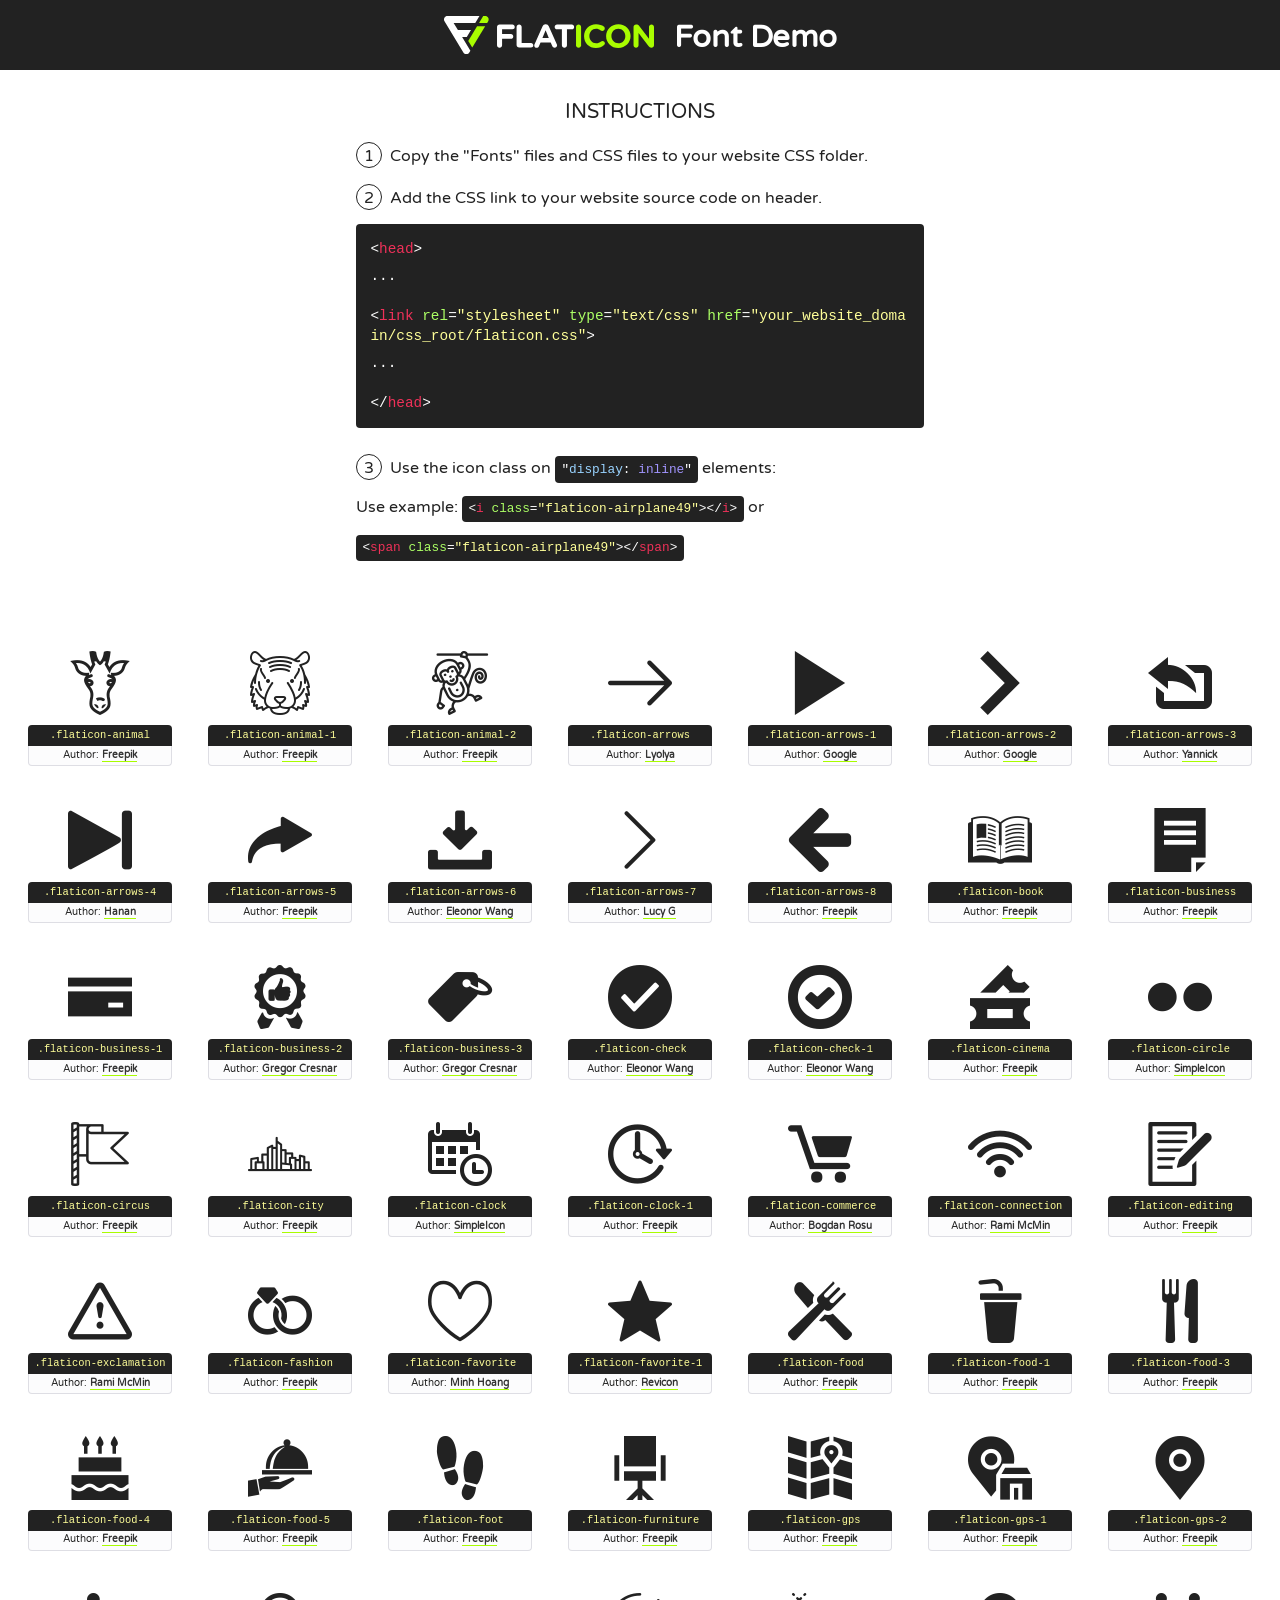
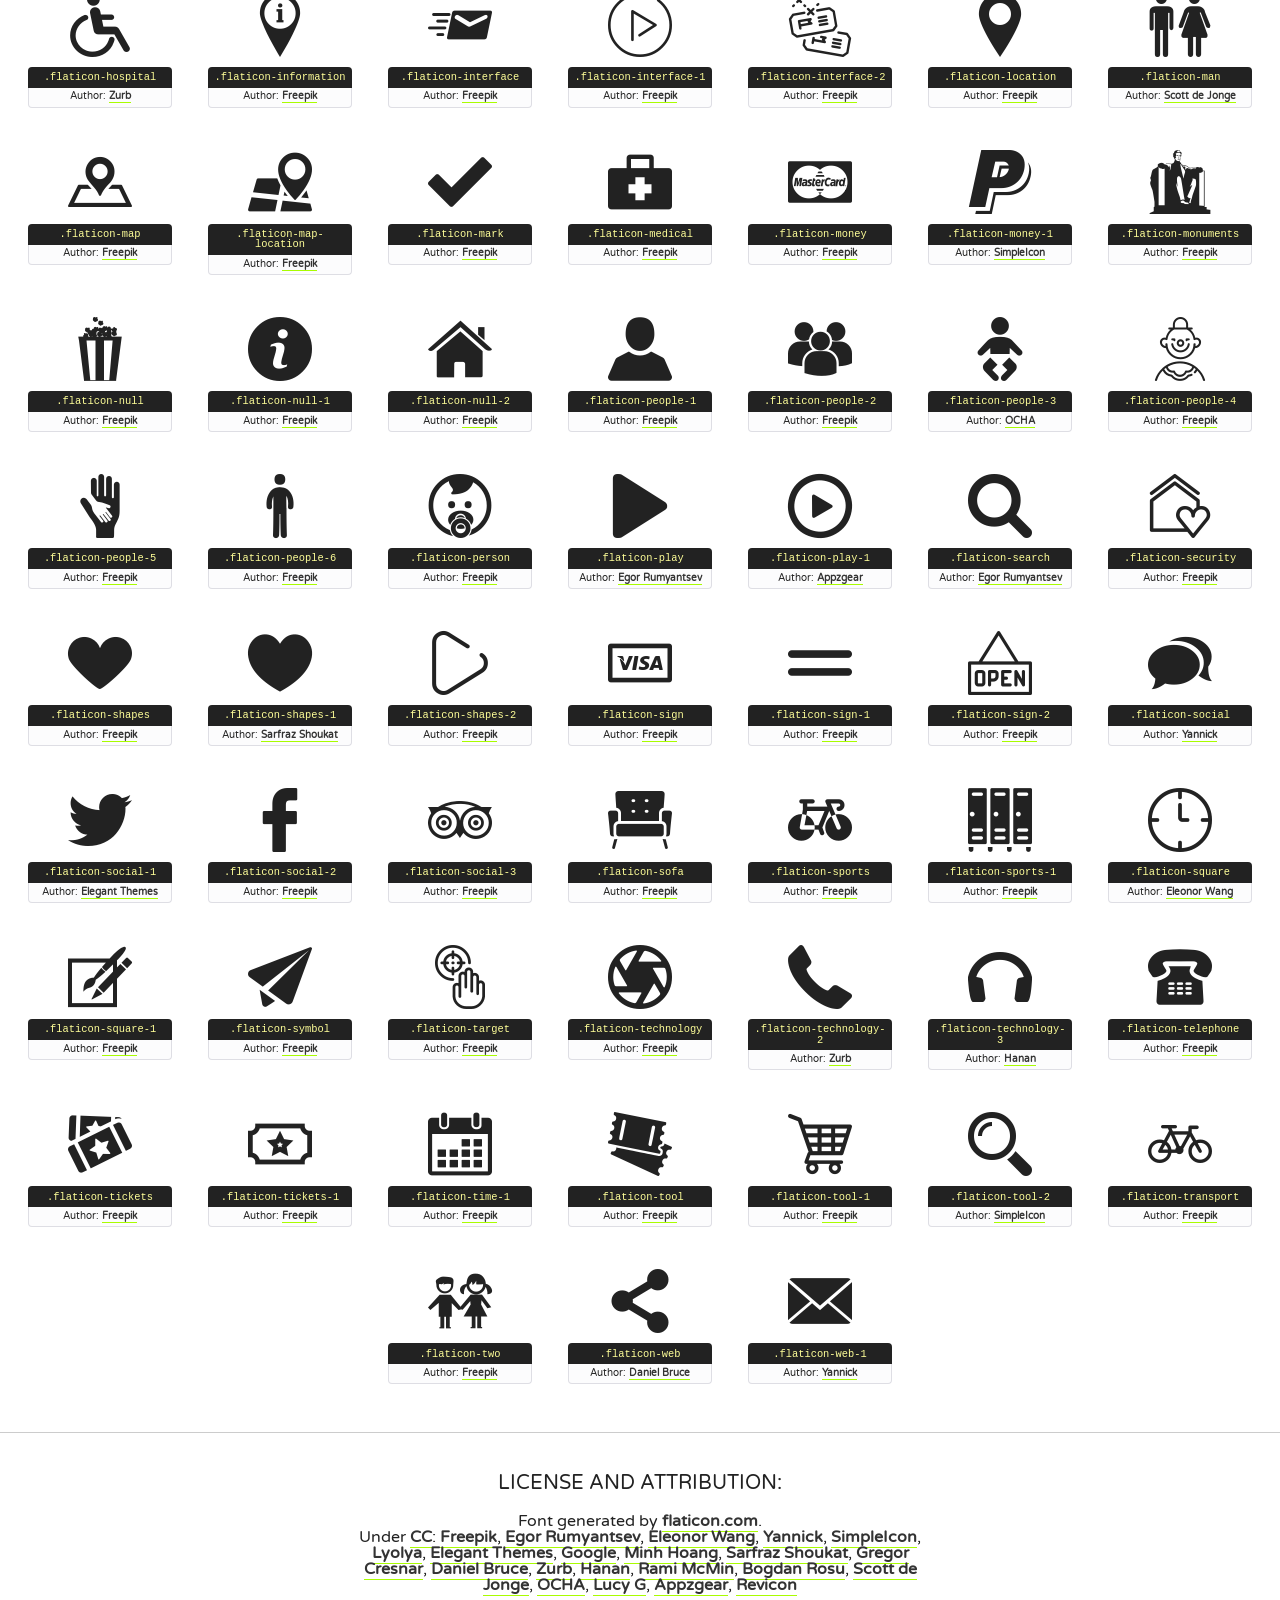
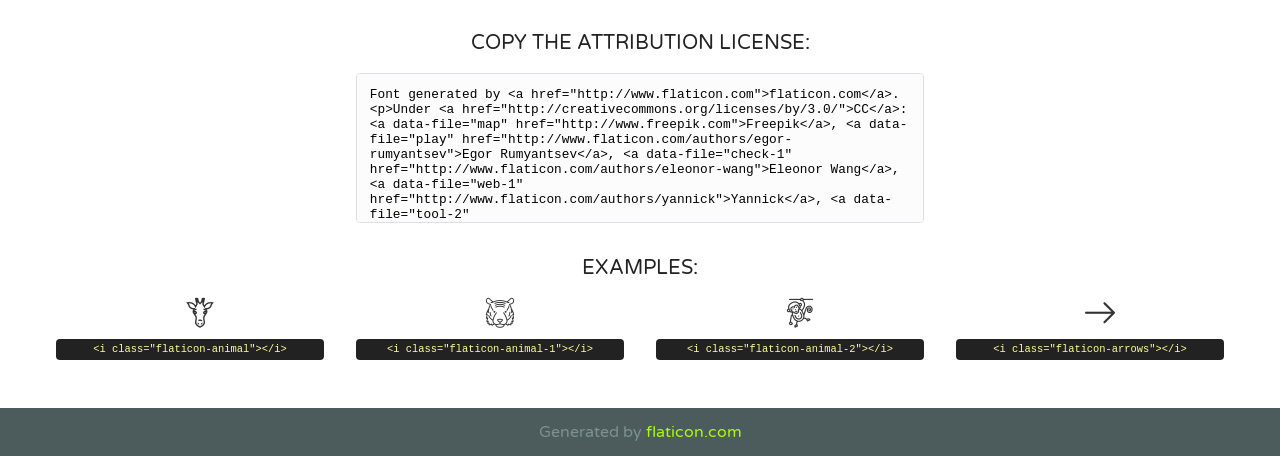
<file: fonts/flaticon.html>
<!DOCTYPE html>
<!--
  Flaticon icon font: Flaticon
  Creation date: 13/12/2016 14:04
-->
<html>
<!DOCTYPE html>
<html>

<head>
    <title>Flaticon WebFont</title>
    <link href="http://fonts.googleapis.com/css?family=Varela+Round" rel="stylesheet" type="text/css" />
    <link rel="stylesheet" type="text/css" href="flaticon.css">
    <meta charset="UTF-8">
    <style>
    html, body, div, span, applet, object, iframe,
    h1, h2, h3, h4, h5, h6, p, blockquote, pre,
    a, abbr, acronym, address, big, cite, code,
    del, dfn, em, img, ins, kbd, q, s, samp,
    small, strike, strong, sub, sup, tt, var,
    b, u, i, center,
    dl, dt, dd, ol, ul, li,
    fieldset, form, label, legend,
    table, caption, tbody, tfoot, thead, tr, th, td,
    article, aside, canvas, details, embed, 
    figure, figcaption, footer, header, hgroup, 
    menu, nav, output, ruby, section, summary,
    time, mark, audio, video {
        margin: 0;
        padding: 0;
        border: 0;
        font-size: 100%;
        font: inherit;
        vertical-align: baseline;
    }
    /* HTML5 display-role reset for older browsers */
    article, aside, details, figcaption, figure, 
    footer, header, hgroup, menu, nav, section {
        display: block;
    }
    body {
        line-height: 1;
    }
    ol, ul {
        list-style: none;
    }
    blockquote, q {
        quotes: none;
    }
    blockquote:before, blockquote:after,
    q:before, q:after {
        content: '';
        content: none;
    }
    table {
        border-collapse: collapse;
        border-spacing: 0;
    }
    body {
        font-family: 'Varela Round', Helvetica, Arial, sans-serif;
        font-size: 16px;
        color: #222;
    }
    a {
        color: #333;
        border-bottom: 1px solid #a9fd00;
        font-weight: bold;
        text-decoration: none;
    }
    * {
        -moz-box-sizing: border-box;
        -webkit-box-sizing: border-box;
        box-sizing: border-box;
        margin: 0;
        padding: 0;
    }
    [class^="flaticon-"]:before, [class*=" flaticon-"]:before, [class^="flaticon-"]:after, [class*=" flaticon-"]:after {
        font-family: Flaticon;
        font-size: 30px;
        font-style: normal;
        margin-left: 20px;
        color: #333;
    }
    .wrapper {
        max-width: 600px;
        margin: auto;
        padding: 0 1em;
    }
    .title {
        font-size: 1.25em;
        text-align: center;
        margin-bottom: 1em;
        text-transform: uppercase;
    }
    header {
        text-align: center;
        background-color: #222;
        color: #fff;
        padding: 1em;
    }
    header .logo {
        width: 210px;
        height: 38px;
        display: inline-block;
        vertical-align: middle;
        margin-right: 1em;
        border: none;
    }
    header strong {
        font-size: 1.95em;
        font-weight: bold;
        vertical-align: middle;
        margin-top: 5px;
        display: inline-block;
    }
    .demo {
        margin: 2em auto;
        line-height: 1.25em;
    }
    .demo ul li {
        margin-bottom: 1em;
    }
    .demo ul li .num {
        color: #222;
        border-radius: 20px;
        display: inline-block;
        width: 26px;
        padding: 3px;
        height: 26px;
        text-align: center;
        margin-right: 0.5em;
        border: 1px solid #222;
    }
    .demo ul li code {
        background-color: #222;
        border-radius: 4px;
        padding: 0.25em 0.5em;
        display: inline-block;
        color: #fff;
        font-family: Consolas,Monaco,Lucida Console,Liberation Mono,DejaVu Sans Mono,Bitstream Vera Sans Mono,Courier New, monospace;
        font-weight: lighter;
        margin-top: 1em;
        font-size: 0.8em;
        word-break: break-all;
    }
    .demo ul li code.big {
        padding: 1em;
        font-size: 0.9em;
    }
    .demo ul li code .red {
        color: #EF3159;
    }
    .demo ul li code .green {
        color: #ACFF65;
    }
    .demo ul li code .yellow {
        color: #FFFF99;
    }
    .demo ul li code .blue {
        color: #99D3FF;
    }
    .demo ul li code .purple {
        color: #A295FF;
    }
    .demo ul li code .dots {
        margin-top: 0.5em;
        display: block;
    }
    #glyphs {
        border-bottom: 1px solid #ccc;
        padding: 2em 0;
        text-align: center;
    }
    .glyph {
        display: inline-block;
        width: 9em;
        margin: 1em;
        text-align: center;
        vertical-align: top;
        background: #FFF;
    }
    .glyph .glyph-icon {
        padding: 10px;
        display: block;
        font-family:"Flaticon";
        font-size: 64px;
        line-height: 1;
    }
    .glyph .glyph-icon:before {
        font-size: 64px;
        color: #222;
        margin-left: 0;
    }
    .class-name {
        font-size: 0.65em;
        background-color: #222;
        color: #fff;
        border-radius: 4px 4px 0 0;
        padding: 0.5em;
        color: #FFFF99;
        font-family: Consolas,Monaco,Lucida Console,Liberation Mono,DejaVu Sans Mono,Bitstream Vera Sans Mono,Courier New, monospace;
    }
    .author-name {
        font-size: 0.6em;
        background-color: #fcfcfd;
        border: 1px solid #DEDEE4;
        border-top: 0;
        border-radius: 0 0 4px 4px;
        padding: 0.5em;
    }
    .class-name:last-child {
        font-size: 10px;
        color:#888;
    }
    .class-name:last-child a {
        font-size: 10px;
        color:#555;
    }
    .class-name:last-child a:hover {
        color:#a9fd00;
    }
    .glyph > input {
        display: block;
        width: 100px;
        margin: 5px auto;
        text-align: center;
        font-size: 12px;
        cursor: text;
    }
    .glyph > input.icon-input {
        font-family:"Flaticon";
        font-size: 16px;
        margin-bottom: 10px;
    }
    .attribution .title {
        margin-top: 2em;
    }
    .attribution textarea {
        background-color: #fcfcfd;
        padding: 1em;
        border: none;
        box-shadow: none;
        border: 1px solid #DEDEE4;
        border-radius: 4px;
        resize: none;
        width: 100%;
        height: 150px;
        font-size: 0.8em;
        font-family: Consolas,Monaco,Lucida Console,Liberation Mono,DejaVu Sans Mono,Bitstream Vera Sans Mono,Courier New, monospace;
        -webkit-appearance: none;
    }
    .iconsuse {
        margin: 2em auto;
        text-align: center;
        max-width: 1200px;
    }
    .iconsuse:after {
        content: '';
        display: table;
        clear: both;
    }
    .iconsuse .image {
        float: left;
        width: 25%;
        padding: 0 1em;
    }
    .iconsuse .image p {
        margin-bottom: 1em;
    }
    .iconsuse .image span {
        display: block;
        font-size: 0.65em;
        background-color: #222;
        color: #fff;
        border-radius: 4px;
        padding: 0.5em;
        color: #FFFF99;
        margin-top: 1em;
        font-family: Consolas,Monaco,Lucida Console,Liberation Mono,DejaVu Sans Mono,Bitstream Vera Sans Mono,Courier New, monospace;
    }
    #footer {
        text-align: center;
        background-color: #4C5B5C;
        color: #7c9192;
        padding: 1em;
    }
    #footer a {
        border: none;
        color: #a9fd00;
        font-weight: normal;
    }
    @media (max-width: 960px) {
        .iconsuse .image {
            width: 50%;
        }
    }
    @media (max-width: 560px) {
        .iconsuse .image {
            width: 100%;
        }
    }
    </style>
</head>

<body class="characters-off">

    <header>
        <a href="http://www.flaticon.com" target="_blank" class="logo">
            <svg version="1.1" xmlns="http://www.w3.org/2000/svg" xmlns:xlink="http://www.w3.org/1999/xlink" xmlns:a="http://ns.adobe.com/AdobeSVGViewerExtensions/3.0/" viewBox="0 0 560.875 102.036" enable-background="new 0 0 560.875 102.036" xml:space="preserve">
                <defs>
                </defs>
                <g>
                    <g class="letters">
                        <path fill="#ffffff" d="M141.596,29.675c0-3.777,2.985-6.767,6.764-6.767h34.438c3.426,0,6.15,2.728,6.15,6.15
                        c0,3.43-2.724,6.149-6.15,6.149h-27.674v13.091h23.719c3.429,0,6.151,2.724,6.151,6.15c0,3.43-2.723,6.149-6.151,6.149h-23.719
                        v17.574c0,3.773-2.986,6.761-6.764,6.761c-3.779,0-6.764-2.989-6.764-6.761V29.675z"></path>
                        <path fill="#ffffff" d="M193.844,29.149c0-3.781,2.985-6.767,6.764-6.767c3.776,0,6.763,2.985,6.763,6.767v42.957h25.039
                        c3.426,0,6.149,2.726,6.149,6.153c0,3.425-2.723,6.15-6.149,6.15h-31.802c-3.779,0-6.764-2.986-6.764-6.768V29.149z"></path>
                        <path fill="#ffffff" d="M241.891,75.71l21.438-48.407c1.492-3.341,4.215-5.357,7.906-5.357h0.792
                        c3.686,0,6.323,2.017,7.815,5.357l21.439,48.407c0.436,0.967,0.701,1.845,0.701,2.723c0,3.602-2.809,6.501-6.414,6.501
                        c-3.161,0-5.269-1.845-6.499-4.655l-4.132-9.661h-27.059l-4.301,10.102c-1.144,2.631-3.426,4.214-6.237,4.214
                        c-3.517,0-6.24-2.81-6.24-6.325C241.1,77.64,241.451,76.677,241.891,75.71z M279.932,58.666l-8.521-20.297l-8.526,20.297H279.932
                        z"></path>
                        <path fill="#ffffff" d="M314.864,35.387H301.86c-3.429,0-6.239-2.813-6.239-6.238c0-3.429,2.811-6.24,6.239-6.24h39.533
                        c3.426,0,6.237,2.811,6.237,6.24c0,3.425-2.811,6.238-6.237,6.238h-13.001v42.785c0,3.773-2.99,6.761-6.764,6.761
                        c-3.779,0-6.764-2.989-6.764-6.761V35.387z"></path>
                        <path fill="#A9FD00" d="M352.615,29.149c0-3.781,2.985-6.767,6.767-6.767c3.774,0,6.761,2.985,6.761,6.767v49.024
                        c0,3.773-2.987,6.761-6.761,6.761c-3.781,0-6.767-2.989-6.767-6.761V29.149z"></path>
                        <path fill="#A9FD00" d="M374.132,53.836v-0.179c0-17.481,13.178-31.801,32.065-31.801c9.22,0,15.459,2.458,20.557,6.238
                        c1.402,1.054,2.637,2.985,2.637,5.357c0,3.692-2.985,6.59-6.681,6.59c-1.845,0-3.071-0.702-4.044-1.319
                        c-3.776-2.813-7.729-4.393-12.562-4.393c-10.364,0-17.831,8.611-17.831,19.154v0.173c0,10.542,7.291,19.329,17.831,19.329
                        c5.715,0,9.492-1.756,13.359-4.834c1.049-0.874,2.458-1.491,4.039-1.491c3.429,0,6.325,2.813,6.325,6.236
                        c0,2.106-1.056,3.78-2.282,4.834c-5.539,4.834-12.036,7.733-21.878,7.733C387.572,85.464,374.132,71.493,374.132,53.836z"></path>
                        <path fill="#A9FD00" d="M433.009,53.836v-0.179c0-17.481,13.79-31.801,32.766-31.801c18.981,0,32.592,14.143,32.592,31.628v0.173
                        c0,17.483-13.785,31.807-32.769,31.807C446.625,85.464,433.009,71.32,433.009,53.836z M484.224,53.836v-0.179
                        c0-10.539-7.725-19.326-18.626-19.326c-10.893,0-18.449,8.611-18.449,19.154v0.173c0,10.542,7.73,19.329,18.626,19.329
                        C476.676,72.986,484.224,64.378,484.224,53.836z"></path>
                        <path fill="#A9FD00" d="M506.233,29.321c0-3.774,2.99-6.763,6.767-6.763h1.401c3.252,0,5.183,1.583,7.029,3.953l26.093,34.265
                        V29.059c0-3.692,2.99-6.677,6.681-6.677c3.683,0,6.671,2.985,6.671,6.677v48.934c0,3.78-2.987,6.765-6.764,6.765h-0.436
                        c-3.257,0-5.188-1.581-7.034-3.953l-27.056-35.492v32.944c0,3.687-2.985,6.676-6.678,6.676c-3.683,0-6.673-2.989-6.673-6.676
                        V29.321z"></path>
                    </g>
                    <g class="insignia">
                        <path fill="#ffffff" d="M48.372,56.137h12.517l11.156-18.537H37.186L25.688,18.539h57.825L94.668,0H9.271
                        C5.925,0,2.842,1.801,1.198,4.716c-1.644,2.907-1.593,6.482,0.134,9.343l50.38,83.501c1.678,2.781,4.689,4.476,7.938,4.476
                        c3.246,0,6.257-1.695,7.935-4.476l2.898-4.804L48.372,56.137z"></path>
                        <g class="i">
                            <path fill="#A9FD00" d="M93.575,18.539h0.031v0.004l21.652,0.004l2.705-4.488c1.727-2.861,1.778-6.436,0.133-9.343
                            C116.454,1.801,113.371,0,110.026,0h-5.294L93.575,18.539z"></path>
                            <polygon fill="#A9FD00" points="88.291,27.356 64.725,66.486 75.519,84.404 109.942,27.356"></polygon>
                        </g>
                    </g>
                </g>
            </svg>
        </a>
        <strong>Font Demo</strong>
    </header>


    <section class="demo wrapper">

        <p class="title">Instructions</p>

        <ul>
            <li>
                <span class="num">1</span>Copy the "Fonts" files and CSS files to your website CSS folder.
            </li>
            <li>
                <span class="num">2</span>Add the CSS link to your website source code on header.
                <code class="big">
                    &lt;<span class="red">head</span>&gt;
                    <br/><span class="dots">...</span>
                    <br/>&lt;<span class="red">link</span> <span class="green">rel</span>=<span class="yellow">"stylesheet"</span> <span class="green">type</span>=<span class="yellow">"text/css"</span> <span class="green">href</span>=<span class="yellow">"your_website_domain/css_root/flaticon.css"</span>&gt;
                    <br/><span class="dots">...</span>
                    <br/>&lt;/<span class="red">head</span>&gt;
                </code>
            </li>

            <li>
                <p>
                    <span class="num">3</span>Use the icon class on <code>"<span class="blue">display</span>:<span class="purple"> inline</span>"</code> elements:
                    <br />
                    Use example: <code>&lt;<span class="red">i</span> <span class="green">class</span>=<span class="yellow">&quot;flaticon-airplane49&quot;</span>&gt;&lt;/<span class="red">i</span>&gt;</code> or <code>&lt;<span class="red">span</span> <span class="green">class</span>=<span class="yellow">&quot;flaticon-airplane49&quot;</span>&gt;&lt;/<span class="red">span</span>&gt;</code>
            </li>
        </ul>

    </section>




   <section id="glyphs">          
    
      
        <div class="glyph"><div class="glyph-icon flaticon-animal"></div>
            <div class="class-name">.flaticon-animal</div>
            <div class="author-name">Author: <a data-file="animal" href="http://www.freepik.com">Freepik</a> </div> 
        </div>        
        
        <div class="glyph"><div class="glyph-icon flaticon-animal-1"></div>
            <div class="class-name">.flaticon-animal-1</div>
            <div class="author-name">Author: <a data-file="animal-1" href="http://www.freepik.com">Freepik</a> </div> 
        </div>        
        
        <div class="glyph"><div class="glyph-icon flaticon-animal-2"></div>
            <div class="class-name">.flaticon-animal-2</div>
            <div class="author-name">Author: <a data-file="animal-2" href="http://www.freepik.com">Freepik</a> </div> 
        </div>        
        
        <div class="glyph"><div class="glyph-icon flaticon-arrows"></div>
            <div class="class-name">.flaticon-arrows</div>
            <div class="author-name">Author: <a data-file="arrows" href="http://www.flaticon.com/authors/lyolya">Lyolya</a> </div> 
        </div>        
        
        <div class="glyph"><div class="glyph-icon flaticon-arrows-1"></div>
            <div class="class-name">.flaticon-arrows-1</div>
            <div class="author-name">Author: <a data-file="arrows-1" href="http://www.flaticon.com/authors/google">Google</a> </div> 
        </div>        
        
        <div class="glyph"><div class="glyph-icon flaticon-arrows-2"></div>
            <div class="class-name">.flaticon-arrows-2</div>
            <div class="author-name">Author: <a data-file="arrows-2" href="http://www.flaticon.com/authors/google">Google</a> </div> 
        </div>        
        
        <div class="glyph"><div class="glyph-icon flaticon-arrows-3"></div>
            <div class="class-name">.flaticon-arrows-3</div>
            <div class="author-name">Author: <a data-file="arrows-3" href="http://www.flaticon.com/authors/yannick">Yannick</a> </div> 
        </div>        
        
        <div class="glyph"><div class="glyph-icon flaticon-arrows-4"></div>
            <div class="class-name">.flaticon-arrows-4</div>
            <div class="author-name">Author: <a data-file="arrows-4" href="http://www.flaticon.com/authors/hanan">Hanan</a> </div> 
        </div>        
        
        <div class="glyph"><div class="glyph-icon flaticon-arrows-5"></div>
            <div class="class-name">.flaticon-arrows-5</div>
            <div class="author-name">Author: <a data-file="arrows-5" href="http://www.freepik.com">Freepik</a> </div> 
        </div>        
        
        <div class="glyph"><div class="glyph-icon flaticon-arrows-6"></div>
            <div class="class-name">.flaticon-arrows-6</div>
            <div class="author-name">Author: <a data-file="arrows-6" href="http://www.flaticon.com/authors/eleonor-wang">Eleonor Wang</a> </div> 
        </div>        
        
        <div class="glyph"><div class="glyph-icon flaticon-arrows-7"></div>
            <div class="class-name">.flaticon-arrows-7</div>
            <div class="author-name">Author: <a data-file="arrows-7" href="http://www.flaticon.com/authors/lucy-g">Lucy G</a> </div> 
        </div>        
        
        <div class="glyph"><div class="glyph-icon flaticon-arrows-8"></div>
            <div class="class-name">.flaticon-arrows-8</div>
            <div class="author-name">Author: <a data-file="arrows-8" href="http://www.freepik.com">Freepik</a> </div> 
        </div>        
        
        <div class="glyph"><div class="glyph-icon flaticon-book"></div>
            <div class="class-name">.flaticon-book</div>
            <div class="author-name">Author: <a data-file="book" href="http://www.freepik.com">Freepik</a> </div> 
        </div>        
        
        <div class="glyph"><div class="glyph-icon flaticon-business"></div>
            <div class="class-name">.flaticon-business</div>
            <div class="author-name">Author: <a data-file="business" href="http://www.freepik.com">Freepik</a> </div> 
        </div>        
        
        <div class="glyph"><div class="glyph-icon flaticon-business-1"></div>
            <div class="class-name">.flaticon-business-1</div>
            <div class="author-name">Author: <a data-file="business-1" href="http://www.freepik.com">Freepik</a> </div> 
        </div>        
        
        <div class="glyph"><div class="glyph-icon flaticon-business-2"></div>
            <div class="class-name">.flaticon-business-2</div>
            <div class="author-name">Author: <a data-file="business-2" href="http://www.flaticon.com/authors/gregor-cresnar">Gregor Cresnar</a> </div> 
        </div>        
        
        <div class="glyph"><div class="glyph-icon flaticon-business-3"></div>
            <div class="class-name">.flaticon-business-3</div>
            <div class="author-name">Author: <a data-file="business-3" href="http://www.flaticon.com/authors/gregor-cresnar">Gregor Cresnar</a> </div> 
        </div>        
        
        <div class="glyph"><div class="glyph-icon flaticon-check"></div>
            <div class="class-name">.flaticon-check</div>
            <div class="author-name">Author: <a data-file="check" href="http://www.flaticon.com/authors/eleonor-wang">Eleonor Wang</a> </div> 
        </div>        
        
        <div class="glyph"><div class="glyph-icon flaticon-check-1"></div>
            <div class="class-name">.flaticon-check-1</div>
            <div class="author-name">Author: <a data-file="check-1" href="http://www.flaticon.com/authors/eleonor-wang">Eleonor Wang</a> </div> 
        </div>        
        
        <div class="glyph"><div class="glyph-icon flaticon-cinema"></div>
            <div class="class-name">.flaticon-cinema</div>
            <div class="author-name">Author: <a data-file="cinema" href="http://www.freepik.com">Freepik</a> </div> 
        </div>        
        
        <div class="glyph"><div class="glyph-icon flaticon-circle"></div>
            <div class="class-name">.flaticon-circle</div>
            <div class="author-name">Author: <a data-file="circle" href="http://www.flaticon.com/authors/simpleicon">SimpleIcon</a> </div> 
        </div>        
        
        <div class="glyph"><div class="glyph-icon flaticon-circus"></div>
            <div class="class-name">.flaticon-circus</div>
            <div class="author-name">Author: <a data-file="circus" href="http://www.freepik.com">Freepik</a> </div> 
        </div>        
        
        <div class="glyph"><div class="glyph-icon flaticon-city"></div>
            <div class="class-name">.flaticon-city</div>
            <div class="author-name">Author: <a data-file="city" href="http://www.freepik.com">Freepik</a> </div> 
        </div>        
        
        <div class="glyph"><div class="glyph-icon flaticon-clock"></div>
            <div class="class-name">.flaticon-clock</div>
            <div class="author-name">Author: <a data-file="clock" href="http://www.flaticon.com/authors/simpleicon">SimpleIcon</a> </div> 
        </div>        
        
        <div class="glyph"><div class="glyph-icon flaticon-clock-1"></div>
            <div class="class-name">.flaticon-clock-1</div>
            <div class="author-name">Author: <a data-file="clock-1" href="http://www.freepik.com">Freepik</a> </div> 
        </div>        
        
        <div class="glyph"><div class="glyph-icon flaticon-commerce"></div>
            <div class="class-name">.flaticon-commerce</div>
            <div class="author-name">Author: <a data-file="commerce" href="http://www.flaticon.com/authors/bogdan-rosu">Bogdan Rosu</a> </div> 
        </div>        
        
        <div class="glyph"><div class="glyph-icon flaticon-connection"></div>
            <div class="class-name">.flaticon-connection</div>
            <div class="author-name">Author: <a data-file="connection" href="http://www.flaticon.com/authors/rami-mcmin">Rami McMin</a> </div> 
        </div>        
        
        <div class="glyph"><div class="glyph-icon flaticon-editing"></div>
            <div class="class-name">.flaticon-editing</div>
            <div class="author-name">Author: <a data-file="editing" href="http://www.freepik.com">Freepik</a> </div> 
        </div>        
        
        <div class="glyph"><div class="glyph-icon flaticon-exclamation"></div>
            <div class="class-name">.flaticon-exclamation</div>
            <div class="author-name">Author: <a data-file="exclamation" href="http://www.flaticon.com/authors/rami-mcmin">Rami McMin</a> </div> 
        </div>        
        
        <div class="glyph"><div class="glyph-icon flaticon-fashion"></div>
            <div class="class-name">.flaticon-fashion</div>
            <div class="author-name">Author: <a data-file="fashion" href="http://www.freepik.com">Freepik</a> </div> 
        </div>        
        
        <div class="glyph"><div class="glyph-icon flaticon-favorite"></div>
            <div class="class-name">.flaticon-favorite</div>
            <div class="author-name">Author: <a data-file="favorite" href="http://www.flaticon.com/authors/minh-hoang">Minh Hoang</a> </div> 
        </div>        
        
        <div class="glyph"><div class="glyph-icon flaticon-favorite-1"></div>
            <div class="class-name">.flaticon-favorite-1</div>
            <div class="author-name">Author: <a data-file="favorite-1" href="http://www.flaticon.com/authors/revicon">Revicon</a> </div> 
        </div>        
        
        <div class="glyph"><div class="glyph-icon flaticon-food"></div>
            <div class="class-name">.flaticon-food</div>
            <div class="author-name">Author: <a data-file="food" href="http://www.freepik.com">Freepik</a> </div> 
        </div>        
        
        <div class="glyph"><div class="glyph-icon flaticon-food-1"></div>
            <div class="class-name">.flaticon-food-1</div>
            <div class="author-name">Author: <a data-file="food-1" href="http://www.freepik.com">Freepik</a> </div> 
        </div>        
        
        <div class="glyph"><div class="glyph-icon flaticon-food-3"></div>
            <div class="class-name">.flaticon-food-3</div>
            <div class="author-name">Author: <a data-file="food-3" href="http://www.freepik.com">Freepik</a> </div> 
        </div>        
        
        <div class="glyph"><div class="glyph-icon flaticon-food-4"></div>
            <div class="class-name">.flaticon-food-4</div>
            <div class="author-name">Author: <a data-file="food-4" href="http://www.freepik.com">Freepik</a> </div> 
        </div>        
        
        <div class="glyph"><div class="glyph-icon flaticon-food-5"></div>
            <div class="class-name">.flaticon-food-5</div>
            <div class="author-name">Author: <a data-file="food-5" href="http://www.freepik.com">Freepik</a> </div> 
        </div>        
        
        <div class="glyph"><div class="glyph-icon flaticon-foot"></div>
            <div class="class-name">.flaticon-foot</div>
            <div class="author-name">Author: <a data-file="foot" href="http://www.freepik.com">Freepik</a> </div> 
        </div>        
        
        <div class="glyph"><div class="glyph-icon flaticon-furniture"></div>
            <div class="class-name">.flaticon-furniture</div>
            <div class="author-name">Author: <a data-file="furniture" href="http://www.freepik.com">Freepik</a> </div> 
        </div>        
        
        <div class="glyph"><div class="glyph-icon flaticon-gps"></div>
            <div class="class-name">.flaticon-gps</div>
            <div class="author-name">Author: <a data-file="gps" href="http://www.freepik.com">Freepik</a> </div> 
        </div>        
        
        <div class="glyph"><div class="glyph-icon flaticon-gps-1"></div>
            <div class="class-name">.flaticon-gps-1</div>
            <div class="author-name">Author: <a data-file="gps-1" href="http://www.freepik.com">Freepik</a> </div> 
        </div>        
        
        <div class="glyph"><div class="glyph-icon flaticon-gps-2"></div>
            <div class="class-name">.flaticon-gps-2</div>
            <div class="author-name">Author: <a data-file="gps-2" href="http://www.freepik.com">Freepik</a> </div> 
        </div>        
        
        <div class="glyph"><div class="glyph-icon flaticon-hospital"></div>
            <div class="class-name">.flaticon-hospital</div>
            <div class="author-name">Author: <a data-file="hospital" href="http://www.flaticon.com/authors/zurb">Zurb</a> </div> 
        </div>        
        
        <div class="glyph"><div class="glyph-icon flaticon-information"></div>
            <div class="class-name">.flaticon-information</div>
            <div class="author-name">Author: <a data-file="information" href="http://www.freepik.com">Freepik</a> </div> 
        </div>        
        
        <div class="glyph"><div class="glyph-icon flaticon-interface"></div>
            <div class="class-name">.flaticon-interface</div>
            <div class="author-name">Author: <a data-file="interface" href="http://www.freepik.com">Freepik</a> </div> 
        </div>        
        
        <div class="glyph"><div class="glyph-icon flaticon-interface-1"></div>
            <div class="class-name">.flaticon-interface-1</div>
            <div class="author-name">Author: <a data-file="interface-1" href="http://www.freepik.com">Freepik</a> </div> 
        </div>        
        
        <div class="glyph"><div class="glyph-icon flaticon-interface-2"></div>
            <div class="class-name">.flaticon-interface-2</div>
            <div class="author-name">Author: <a data-file="interface-2" href="http://www.freepik.com">Freepik</a> </div> 
        </div>        
        
        <div class="glyph"><div class="glyph-icon flaticon-location"></div>
            <div class="class-name">.flaticon-location</div>
            <div class="author-name">Author: <a data-file="location" href="http://www.freepik.com">Freepik</a> </div> 
        </div>        
        
        <div class="glyph"><div class="glyph-icon flaticon-man"></div>
            <div class="class-name">.flaticon-man</div>
            <div class="author-name">Author: <a data-file="man" href="http://www.flaticon.com/authors/scott-de-jonge">Scott de Jonge</a> </div> 
        </div>        
        
        <div class="glyph"><div class="glyph-icon flaticon-map"></div>
            <div class="class-name">.flaticon-map</div>
            <div class="author-name">Author: <a data-file="map" href="http://www.freepik.com">Freepik</a> </div> 
        </div>        
        
        <div class="glyph"><div class="glyph-icon flaticon-map-location"></div>
            <div class="class-name">.flaticon-map-location</div>
            <div class="author-name">Author: <a data-file="map-location" href="http://www.freepik.com">Freepik</a> </div> 
        </div>        
        
        <div class="glyph"><div class="glyph-icon flaticon-mark"></div>
            <div class="class-name">.flaticon-mark</div>
            <div class="author-name">Author: <a data-file="mark" href="http://www.freepik.com">Freepik</a> </div> 
        </div>        
        
        <div class="glyph"><div class="glyph-icon flaticon-medical"></div>
            <div class="class-name">.flaticon-medical</div>
            <div class="author-name">Author: <a data-file="medical" href="http://www.freepik.com">Freepik</a> </div> 
        </div>        
        
        <div class="glyph"><div class="glyph-icon flaticon-money"></div>
            <div class="class-name">.flaticon-money</div>
            <div class="author-name">Author: <a data-file="money" href="http://www.freepik.com">Freepik</a> </div> 
        </div>        
        
        <div class="glyph"><div class="glyph-icon flaticon-money-1"></div>
            <div class="class-name">.flaticon-money-1</div>
            <div class="author-name">Author: <a data-file="money-1" href="http://www.flaticon.com/authors/simpleicon">SimpleIcon</a> </div> 
        </div>        
        
        <div class="glyph"><div class="glyph-icon flaticon-monuments"></div>
            <div class="class-name">.flaticon-monuments</div>
            <div class="author-name">Author: <a data-file="monuments" href="http://www.freepik.com">Freepik</a> </div> 
        </div>        
        
        <div class="glyph"><div class="glyph-icon flaticon-null"></div>
            <div class="class-name">.flaticon-null</div>
            <div class="author-name">Author: <a data-file="null" href="http://www.freepik.com">Freepik</a> </div> 
        </div>        
        
        <div class="glyph"><div class="glyph-icon flaticon-null-1"></div>
            <div class="class-name">.flaticon-null-1</div>
            <div class="author-name">Author: <a data-file="null-1" href="http://www.freepik.com">Freepik</a> </div> 
        </div>        
        
        <div class="glyph"><div class="glyph-icon flaticon-null-2"></div>
            <div class="class-name">.flaticon-null-2</div>
            <div class="author-name">Author: <a data-file="null-2" href="http://www.freepik.com">Freepik</a> </div> 
        </div>        
        
        <div class="glyph"><div class="glyph-icon flaticon-people-1"></div>
            <div class="class-name">.flaticon-people-1</div>
            <div class="author-name">Author: <a data-file="people-1" href="http://www.freepik.com">Freepik</a> </div> 
        </div>        
        
        <div class="glyph"><div class="glyph-icon flaticon-people-2"></div>
            <div class="class-name">.flaticon-people-2</div>
            <div class="author-name">Author: <a data-file="people-2" href="http://www.freepik.com">Freepik</a> </div> 
        </div>        
        
        <div class="glyph"><div class="glyph-icon flaticon-people-3"></div>
            <div class="class-name">.flaticon-people-3</div>
            <div class="author-name">Author: <a data-file="people-3" href="http://www.flaticon.com/authors/ocha">OCHA</a> </div> 
        </div>        
        
        <div class="glyph"><div class="glyph-icon flaticon-people-4"></div>
            <div class="class-name">.flaticon-people-4</div>
            <div class="author-name">Author: <a data-file="people-4" href="http://www.freepik.com">Freepik</a> </div> 
        </div>        
        
        <div class="glyph"><div class="glyph-icon flaticon-people-5"></div>
            <div class="class-name">.flaticon-people-5</div>
            <div class="author-name">Author: <a data-file="people-5" href="http://www.freepik.com">Freepik</a> </div> 
        </div>        
        
        <div class="glyph"><div class="glyph-icon flaticon-people-6"></div>
            <div class="class-name">.flaticon-people-6</div>
            <div class="author-name">Author: <a data-file="people-6" href="http://www.freepik.com">Freepik</a> </div> 
        </div>        
        
        <div class="glyph"><div class="glyph-icon flaticon-person"></div>
            <div class="class-name">.flaticon-person</div>
            <div class="author-name">Author: <a data-file="person" href="http://www.freepik.com">Freepik</a> </div> 
        </div>        
        
        <div class="glyph"><div class="glyph-icon flaticon-play"></div>
            <div class="class-name">.flaticon-play</div>
            <div class="author-name">Author: <a data-file="play" href="http://www.flaticon.com/authors/egor-rumyantsev">Egor Rumyantsev</a> </div> 
        </div>        
        
        <div class="glyph"><div class="glyph-icon flaticon-play-1"></div>
            <div class="class-name">.flaticon-play-1</div>
            <div class="author-name">Author: <a data-file="play-1" href="http://www.flaticon.com/authors/appzgear">Appzgear</a> </div> 
        </div>        
        
        <div class="glyph"><div class="glyph-icon flaticon-search"></div>
            <div class="class-name">.flaticon-search</div>
            <div class="author-name">Author: <a data-file="search" href="http://www.flaticon.com/authors/egor-rumyantsev">Egor Rumyantsev</a> </div> 
        </div>        
        
        <div class="glyph"><div class="glyph-icon flaticon-security"></div>
            <div class="class-name">.flaticon-security</div>
            <div class="author-name">Author: <a data-file="security" href="http://www.freepik.com">Freepik</a> </div> 
        </div>        
        
        <div class="glyph"><div class="glyph-icon flaticon-shapes"></div>
            <div class="class-name">.flaticon-shapes</div>
            <div class="author-name">Author: <a data-file="shapes" href="http://www.freepik.com">Freepik</a> </div> 
        </div>        
        
        <div class="glyph"><div class="glyph-icon flaticon-shapes-1"></div>
            <div class="class-name">.flaticon-shapes-1</div>
            <div class="author-name">Author: <a data-file="shapes-1" href="http://www.flaticon.com/authors/sarfraz-shoukat">Sarfraz Shoukat</a> </div> 
        </div>        
        
        <div class="glyph"><div class="glyph-icon flaticon-shapes-2"></div>
            <div class="class-name">.flaticon-shapes-2</div>
            <div class="author-name">Author: <a data-file="shapes-2" href="http://www.freepik.com">Freepik</a> </div> 
        </div>        
        
        <div class="glyph"><div class="glyph-icon flaticon-sign"></div>
            <div class="class-name">.flaticon-sign</div>
            <div class="author-name">Author: <a data-file="sign" href="http://www.freepik.com">Freepik</a> </div> 
        </div>        
        
        <div class="glyph"><div class="glyph-icon flaticon-sign-1"></div>
            <div class="class-name">.flaticon-sign-1</div>
            <div class="author-name">Author: <a data-file="sign-1" href="http://www.freepik.com">Freepik</a> </div> 
        </div>        
        
        <div class="glyph"><div class="glyph-icon flaticon-sign-2"></div>
            <div class="class-name">.flaticon-sign-2</div>
            <div class="author-name">Author: <a data-file="sign-2" href="http://www.freepik.com">Freepik</a> </div> 
        </div>        
        
        <div class="glyph"><div class="glyph-icon flaticon-social"></div>
            <div class="class-name">.flaticon-social</div>
            <div class="author-name">Author: <a data-file="social" href="http://www.flaticon.com/authors/yannick">Yannick</a> </div> 
        </div>        
        
        <div class="glyph"><div class="glyph-icon flaticon-social-1"></div>
            <div class="class-name">.flaticon-social-1</div>
            <div class="author-name">Author: <a data-file="social-1" href="http://www.flaticon.com/authors/elegant-themes">Elegant Themes</a> </div> 
        </div>        
        
        <div class="glyph"><div class="glyph-icon flaticon-social-2"></div>
            <div class="class-name">.flaticon-social-2</div>
            <div class="author-name">Author: <a data-file="social-2" href="http://www.freepik.com">Freepik</a> </div> 
        </div>        
        
        <div class="glyph"><div class="glyph-icon flaticon-social-3"></div>
            <div class="class-name">.flaticon-social-3</div>
            <div class="author-name">Author: <a data-file="social-3" href="http://www.freepik.com">Freepik</a> </div> 
        </div>        
        
        <div class="glyph"><div class="glyph-icon flaticon-sofa"></div>
            <div class="class-name">.flaticon-sofa</div>
            <div class="author-name">Author: <a data-file="sofa" href="http://www.freepik.com">Freepik</a> </div> 
        </div>        
        
        <div class="glyph"><div class="glyph-icon flaticon-sports"></div>
            <div class="class-name">.flaticon-sports</div>
            <div class="author-name">Author: <a data-file="sports" href="http://www.freepik.com">Freepik</a> </div> 
        </div>        
        
        <div class="glyph"><div class="glyph-icon flaticon-sports-1"></div>
            <div class="class-name">.flaticon-sports-1</div>
            <div class="author-name">Author: <a data-file="sports-1" href="http://www.freepik.com">Freepik</a> </div> 
        </div>        
        
        <div class="glyph"><div class="glyph-icon flaticon-square"></div>
            <div class="class-name">.flaticon-square</div>
            <div class="author-name">Author: <a data-file="square" href="http://www.flaticon.com/authors/eleonor-wang">Eleonor Wang</a> </div> 
        </div>        
        
        <div class="glyph"><div class="glyph-icon flaticon-square-1"></div>
            <div class="class-name">.flaticon-square-1</div>
            <div class="author-name">Author: <a data-file="square-1" href="http://www.freepik.com">Freepik</a> </div> 
        </div>        
        
        <div class="glyph"><div class="glyph-icon flaticon-symbol"></div>
            <div class="class-name">.flaticon-symbol</div>
            <div class="author-name">Author: <a data-file="symbol" href="http://www.freepik.com">Freepik</a> </div> 
        </div>        
        
        <div class="glyph"><div class="glyph-icon flaticon-target"></div>
            <div class="class-name">.flaticon-target</div>
            <div class="author-name">Author: <a data-file="target" href="http://www.freepik.com">Freepik</a> </div> 
        </div>        
        
        <div class="glyph"><div class="glyph-icon flaticon-technology"></div>
            <div class="class-name">.flaticon-technology</div>
            <div class="author-name">Author: <a data-file="technology" href="http://www.freepik.com">Freepik</a> </div> 
        </div>        
        
        <div class="glyph"><div class="glyph-icon flaticon-technology-2"></div>
            <div class="class-name">.flaticon-technology-2</div>
            <div class="author-name">Author: <a data-file="technology-2" href="http://www.flaticon.com/authors/zurb">Zurb</a> </div> 
        </div>        
        
        <div class="glyph"><div class="glyph-icon flaticon-technology-3"></div>
            <div class="class-name">.flaticon-technology-3</div>
            <div class="author-name">Author: <a data-file="technology-3" href="http://www.flaticon.com/authors/hanan">Hanan</a> </div> 
        </div>        
        
        <div class="glyph"><div class="glyph-icon flaticon-telephone"></div>
            <div class="class-name">.flaticon-telephone</div>
            <div class="author-name">Author: <a data-file="telephone" href="http://www.freepik.com">Freepik</a> </div> 
        </div>        
        
        <div class="glyph"><div class="glyph-icon flaticon-tickets"></div>
            <div class="class-name">.flaticon-tickets</div>
            <div class="author-name">Author: <a data-file="tickets" href="http://www.freepik.com">Freepik</a> </div> 
        </div>        
        
        <div class="glyph"><div class="glyph-icon flaticon-tickets-1"></div>
            <div class="class-name">.flaticon-tickets-1</div>
            <div class="author-name">Author: <a data-file="tickets-1" href="http://www.freepik.com">Freepik</a> </div> 
        </div>        
        
        <div class="glyph"><div class="glyph-icon flaticon-time-1"></div>
            <div class="class-name">.flaticon-time-1</div>
            <div class="author-name">Author: <a data-file="time-1" href="http://www.freepik.com">Freepik</a> </div> 
        </div>        
        
        <div class="glyph"><div class="glyph-icon flaticon-tool"></div>
            <div class="class-name">.flaticon-tool</div>
            <div class="author-name">Author: <a data-file="tool" href="http://www.freepik.com">Freepik</a> </div> 
        </div>        
        
        <div class="glyph"><div class="glyph-icon flaticon-tool-1"></div>
            <div class="class-name">.flaticon-tool-1</div>
            <div class="author-name">Author: <a data-file="tool-1" href="http://www.freepik.com">Freepik</a> </div> 
        </div>        
        
        <div class="glyph"><div class="glyph-icon flaticon-tool-2"></div>
            <div class="class-name">.flaticon-tool-2</div>
            <div class="author-name">Author: <a data-file="tool-2" href="http://www.flaticon.com/authors/simpleicon">SimpleIcon</a> </div> 
        </div>        
        
        <div class="glyph"><div class="glyph-icon flaticon-transport"></div>
            <div class="class-name">.flaticon-transport</div>
            <div class="author-name">Author: <a data-file="transport" href="http://www.freepik.com">Freepik</a> </div> 
        </div>        
        
        <div class="glyph"><div class="glyph-icon flaticon-two"></div>
            <div class="class-name">.flaticon-two</div>
            <div class="author-name">Author: <a data-file="two" href="http://www.freepik.com">Freepik</a> </div> 
        </div>        
        
        <div class="glyph"><div class="glyph-icon flaticon-web"></div>
            <div class="class-name">.flaticon-web</div>
            <div class="author-name">Author: <a data-file="web" href="http://www.flaticon.com/authors/daniel-bruce">Daniel Bruce</a> </div> 
        </div>        
        
        <div class="glyph"><div class="glyph-icon flaticon-web-1"></div>
            <div class="class-name">.flaticon-web-1</div>
            <div class="author-name">Author: <a data-file="web-1" href="http://www.flaticon.com/authors/yannick">Yannick</a> </div> 
        </div>        
        

    </section>



    <section class="attribution wrapper"   style="text-align:center;">

      <div class="title">License and attribution:</div><div class="attrDiv">Font generated by <a href="http://www.flaticon.com">flaticon.com</a>. <div><p>Under <a href="http://creativecommons.org/licenses/by/3.0/">CC</a>: <a data-file="map" href="http://www.freepik.com">Freepik</a>, <a data-file="play" href="http://www.flaticon.com/authors/egor-rumyantsev">Egor Rumyantsev</a>, <a data-file="check-1" href="http://www.flaticon.com/authors/eleonor-wang">Eleonor Wang</a>, <a data-file="web-1" href="http://www.flaticon.com/authors/yannick">Yannick</a>, <a data-file="tool-2" href="http://www.flaticon.com/authors/simpleicon">SimpleIcon</a>, <a data-file="arrows" href="http://www.flaticon.com/authors/lyolya">Lyolya</a>, <a data-file="social-1" href="http://www.flaticon.com/authors/elegant-themes">Elegant Themes</a>, <a data-file="arrows-2" href="http://www.flaticon.com/authors/google">Google</a>, <a data-file="favorite" href="http://www.flaticon.com/authors/minh-hoang">Minh Hoang</a>, <a data-file="shapes-1" href="http://www.flaticon.com/authors/sarfraz-shoukat">Sarfraz Shoukat</a>, <a data-file="business-3" href="http://www.flaticon.com/authors/gregor-cresnar">Gregor Cresnar</a>, <a data-file="web" href="http://www.flaticon.com/authors/daniel-bruce">Daniel Bruce</a>, <a data-file="technology-2" href="http://www.flaticon.com/authors/zurb">Zurb</a>, <a data-file="technology-3" href="http://www.flaticon.com/authors/hanan">Hanan</a>, <a data-file="connection" href="http://www.flaticon.com/authors/rami-mcmin">Rami McMin</a>, <a data-file="commerce" href="http://www.flaticon.com/authors/bogdan-rosu">Bogdan Rosu</a>, <a data-file="man" href="http://www.flaticon.com/authors/scott-de-jonge">Scott de Jonge</a>, <a data-file="people-3" href="http://www.flaticon.com/authors/ocha">OCHA</a>, <a data-file="arrows-7" href="http://www.flaticon.com/authors/lucy-g">Lucy G</a>, <a data-file="play-1" href="http://www.flaticon.com/authors/appzgear">Appzgear</a>, <a data-file="favorite-1" href="http://www.flaticon.com/authors/revicon">Revicon</a></p>  </div>
      </div>
      <div class="title">Copy the Attribution License:</div>

    <textarea onclick="this.focus();this.select();">Font generated by &lt;a href=&quot;http://www.flaticon.com&quot;&gt;flaticon.com&lt;/a&gt;. <p>Under <a href="http://creativecommons.org/licenses/by/3.0/">CC</a>: <a data-file="map" href="http://www.freepik.com">Freepik</a>, <a data-file="play" href="http://www.flaticon.com/authors/egor-rumyantsev">Egor Rumyantsev</a>, <a data-file="check-1" href="http://www.flaticon.com/authors/eleonor-wang">Eleonor Wang</a>, <a data-file="web-1" href="http://www.flaticon.com/authors/yannick">Yannick</a>, <a data-file="tool-2" href="http://www.flaticon.com/authors/simpleicon">SimpleIcon</a>, <a data-file="arrows" href="http://www.flaticon.com/authors/lyolya">Lyolya</a>, <a data-file="social-1" href="http://www.flaticon.com/authors/elegant-themes">Elegant Themes</a>, <a data-file="arrows-2" href="http://www.flaticon.com/authors/google">Google</a>, <a data-file="favorite" href="http://www.flaticon.com/authors/minh-hoang">Minh Hoang</a>, <a data-file="shapes-1" href="http://www.flaticon.com/authors/sarfraz-shoukat">Sarfraz Shoukat</a>, <a data-file="business-3" href="http://www.flaticon.com/authors/gregor-cresnar">Gregor Cresnar</a>, <a data-file="web" href="http://www.flaticon.com/authors/daniel-bruce">Daniel Bruce</a>, <a data-file="technology-2" href="http://www.flaticon.com/authors/zurb">Zurb</a>, <a data-file="technology-3" href="http://www.flaticon.com/authors/hanan">Hanan</a>, <a data-file="connection" href="http://www.flaticon.com/authors/rami-mcmin">Rami McMin</a>, <a data-file="commerce" href="http://www.flaticon.com/authors/bogdan-rosu">Bogdan Rosu</a>, <a data-file="man" href="http://www.flaticon.com/authors/scott-de-jonge">Scott de Jonge</a>, <a data-file="people-3" href="http://www.flaticon.com/authors/ocha">OCHA</a>, <a data-file="arrows-7" href="http://www.flaticon.com/authors/lucy-g">Lucy G</a>, <a data-file="play-1" href="http://www.flaticon.com/authors/appzgear">Appzgear</a>, <a data-file="favorite-1" href="http://www.flaticon.com/authors/revicon">Revicon</a></p>  
     </textarea>

    </section>

    <section class="iconsuse">

          <div class="title">Examples:</div>            
             
            <div class="image">
                <p>
                    <i class="glyph-icon flaticon-animal"></i> 
                    <span>&lt;i class=&quot;flaticon-animal&quot;&gt;&lt;/i&gt;</span>
                </p>
            </div>
            
            <div class="image">
                <p>
                    <i class="glyph-icon flaticon-animal-1"></i> 
                    <span>&lt;i class=&quot;flaticon-animal-1&quot;&gt;&lt;/i&gt;</span>
                </p>
            </div>
            
            <div class="image">
                <p>
                    <i class="glyph-icon flaticon-animal-2"></i> 
                    <span>&lt;i class=&quot;flaticon-animal-2&quot;&gt;&lt;/i&gt;</span>
                </p>
            </div>
            
            <div class="image">
                <p>
                    <i class="glyph-icon flaticon-arrows"></i> 
                    <span>&lt;i class=&quot;flaticon-arrows&quot;&gt;&lt;/i&gt;</span>
                </p>
            </div>
                       
        </div>
                            
    </section>

<div id="footer">
    <div>Generated by <a href="http://www.flaticon.com">flaticon.com</a>
    </div>
</div>



</body>
</html>
</file>
<file: fonts/flaticon.css>
/*
  	Flaticon icon font: Flaticon
  	Creation date: 13/12/2016 14:04
  	*/

@font-face {
  font-family: "Flaticon";
  src: url("./Flaticon.eot");
  src: url("./Flaticon.eot?#iefix") format("embedded-opentype"),
       url("./Flaticon.woff") format("woff"),
       url("./Flaticon.ttf") format("truetype"),
       url("./Flaticon.svg#Flaticon") format("svg");
  font-weight: normal;
  font-style: normal;
}

@media screen and (-webkit-min-device-pixel-ratio:0) {
  @font-face {
    font-family: "Flaticon";
    src: url("./Flaticon.svg#Flaticon") format("svg");
  }
}

[class^="flaticon-"]:before, [class*=" flaticon-"]:before,
[class^="flaticon-"]:after, [class*=" flaticon-"]:after {   
  font-family: Flaticon;
        font-size: 20px;
font-style: normal;
margin-left: 20px;
}

.flaticon-animal:before { content: "\f100"; }
.flaticon-animal-1:before { content: "\f101"; }
.flaticon-animal-2:before { content: "\f102"; }
.flaticon-arrows:before { content: "\f103"; }
.flaticon-arrows-1:before { content: "\f104"; }
.flaticon-arrows-2:before { content: "\f105"; }
.flaticon-arrows-3:before { content: "\f106"; }
.flaticon-arrows-4:before { content: "\f107"; }
.flaticon-arrows-5:before { content: "\f108"; }
.flaticon-arrows-6:before { content: "\f109"; }
.flaticon-arrows-7:before { content: "\f10a"; }
.flaticon-arrows-8:before { content: "\f10b"; }
.flaticon-book:before { content: "\f10c"; }
.flaticon-business:before { content: "\f10d"; }
.flaticon-business-1:before { content: "\f10e"; }
.flaticon-business-2:before { content: "\f10f"; }
.flaticon-business-3:before { content: "\f110"; }
.flaticon-check:before { content: "\f111"; }
.flaticon-check-1:before { content: "\f112"; }
.flaticon-cinema:before { content: "\f113"; }
.flaticon-circle:before { content: "\f114"; }
.flaticon-circus:before { content: "\f115"; }
.flaticon-city:before { content: "\f116"; }
.flaticon-clock:before { content: "\f117"; }
.flaticon-clock-1:before { content: "\f118"; }
.flaticon-commerce:before { content: "\f119"; }
.flaticon-connection:before { content: "\f11a"; }
.flaticon-editing:before { content: "\f11b"; }
.flaticon-exclamation:before { content: "\f11c"; }
.flaticon-fashion:before { content: "\f11d"; }
.flaticon-favorite:before { content: "\f11e"; }
.flaticon-favorite-1:before { content: "\f11f"; }
.flaticon-food:before { content: "\f120"; }
.flaticon-food-1:before { content: "\f121"; }
.flaticon-food-3:before { content: "\f122"; }
.flaticon-food-4:before { content: "\f123"; }
.flaticon-food-5:before { content: "\f124"; }
.flaticon-foot:before { content: "\f125"; }
.flaticon-furniture:before { content: "\f126"; }
.flaticon-gps:before { content: "\f127"; }
.flaticon-gps-1:before { content: "\f128"; }
.flaticon-gps-2:before { content: "\f129"; }
.flaticon-hospital:before { content: "\f12a"; }
.flaticon-information:before { content: "\f12b"; }
.flaticon-interface:before { content: "\f12c"; }
.flaticon-interface-1:before { content: "\f12d"; }
.flaticon-interface-2:before { content: "\f12e"; }
.flaticon-location:before { content: "\f12f"; }
.flaticon-man:before { content: "\f130"; }
.flaticon-map:before { content: "\f131"; }
.flaticon-map-location:before { content: "\f132"; }
.flaticon-mark:before { content: "\f133"; }
.flaticon-medical:before { content: "\f134"; }
.flaticon-money:before { content: "\f135"; }
.flaticon-money-1:before { content: "\f136"; }
.flaticon-monuments:before { content: "\f137"; }
.flaticon-null:before { content: "\f138"; }
.flaticon-null-1:before { content: "\f139"; }
.flaticon-null-2:before { content: "\f13a"; }
.flaticon-people-1:before { content: "\f13b"; }
.flaticon-people-2:before { content: "\f13c"; }
.flaticon-people-3:before { content: "\f13d"; }
.flaticon-people-4:before { content: "\f13e"; }
.flaticon-people-5:before { content: "\f13f"; }
.flaticon-people-6:before { content: "\f140"; }
.flaticon-person:before { content: "\f141"; }
.flaticon-play:before { content: "\f142"; }
.flaticon-play-1:before { content: "\f143"; }
.flaticon-search:before { content: "\f144"; }
.flaticon-security:before { content: "\f145"; }
.flaticon-shapes:before { content: "\f146"; }
.flaticon-shapes-1:before { content: "\f147"; }
.flaticon-shapes-2:before { content: "\f148"; }
.flaticon-sign:before { content: "\f149"; }
.flaticon-sign-1:before { content: "\f14a"; }
.flaticon-sign-2:before { content: "\f14b"; }
.flaticon-social:before { content: "\f14c"; }
.flaticon-social-1:before { content: "\f14d"; }
.flaticon-social-2:before { content: "\f14e"; }
.flaticon-social-3:before { content: "\f14f"; }
.flaticon-sofa:before { content: "\f150"; }
.flaticon-sports:before { content: "\f151"; }
.flaticon-sports-1:before { content: "\f152"; }
.flaticon-square:before { content: "\f153"; }
.flaticon-square-1:before { content: "\f154"; }
.flaticon-symbol:before { content: "\f155"; }
.flaticon-target:before { content: "\f156"; }
.flaticon-technology:before { content: "\f157"; }
.flaticon-technology-2:before { content: "\f158"; }
.flaticon-technology-3:before { content: "\f159"; }
.flaticon-telephone:before { content: "\f15a"; }
.flaticon-tickets:before { content: "\f15b"; }
.flaticon-tickets-1:before { content: "\f15c"; }
.flaticon-time-1:before { content: "\f15d"; }
.flaticon-tool:before { content: "\f15e"; }
.flaticon-tool-1:before { content: "\f15f"; }
.flaticon-tool-2:before { content: "\f160"; }
.flaticon-transport:before { content: "\f161"; }
.flaticon-two:before { content: "\f162"; }
.flaticon-web:before { content: "\f163"; }
.flaticon-web-1:before { content: "\f164"; }
</file>
